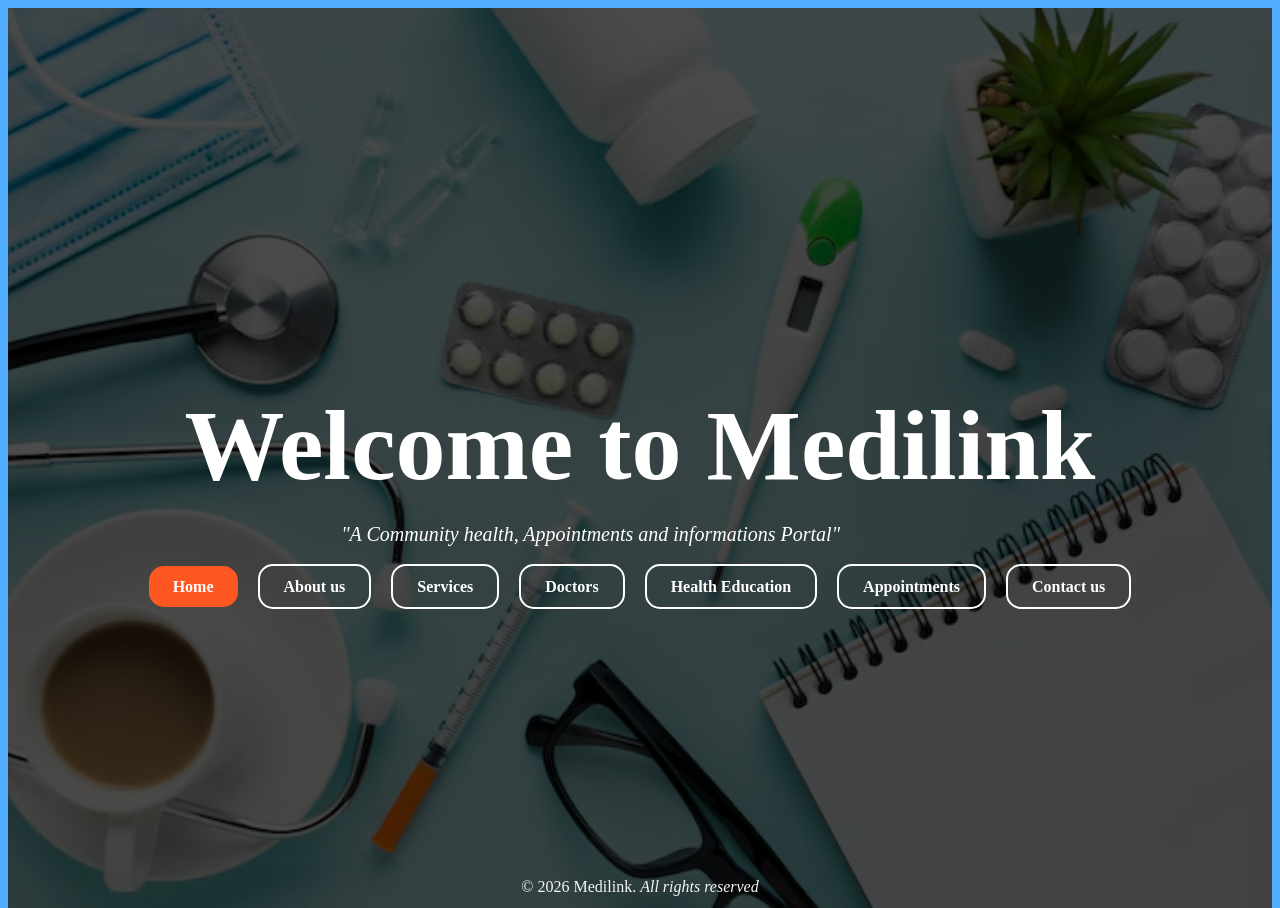
<file: index.html>
<!DOCTYPE html>
<html lang="en">
<head>
  <meta charset="UTF-8">
  <meta name="viewport" content="width=device-width, initial-scale=1.0">
  <title>Home</title>
  <link rel="icon" href="logo.png">
  <link rel="stylesheet" href="index.css">
</head>
  
<body style="background-color: #4facfe;">
  <header class="hero-section">
    <div class="hero-content">
    <h1>Welcome to Medilink</h1>
    <p><em>"A Community health, Appointments and informations Portal"</em></p>
    <div class="hero-buttons">
    <a href="#" class="btn btn-primary">Home</a>
    <a href="about.html" class="btn btn-secondary">About us</a>
    <a href="services.html" class="btn btn-secondary">Services</a>
    <a href="doctors.html" class="btn btn-secondary">Doctors</a>
    <a href="healtheducation.html" class="btn btn-secondary">Health Education</a>
    <a href="appointment.html" class="btn btn-secondary">Appointments</a>
    <a href="contactus.html" class="btn btn-secondary">Contact us</a>
    </div>
    </div>
  </header>

<footer> &copy;  2026 Medilink. <em>  All rights reserved</em> </footer>

</body>
</html>
</file>
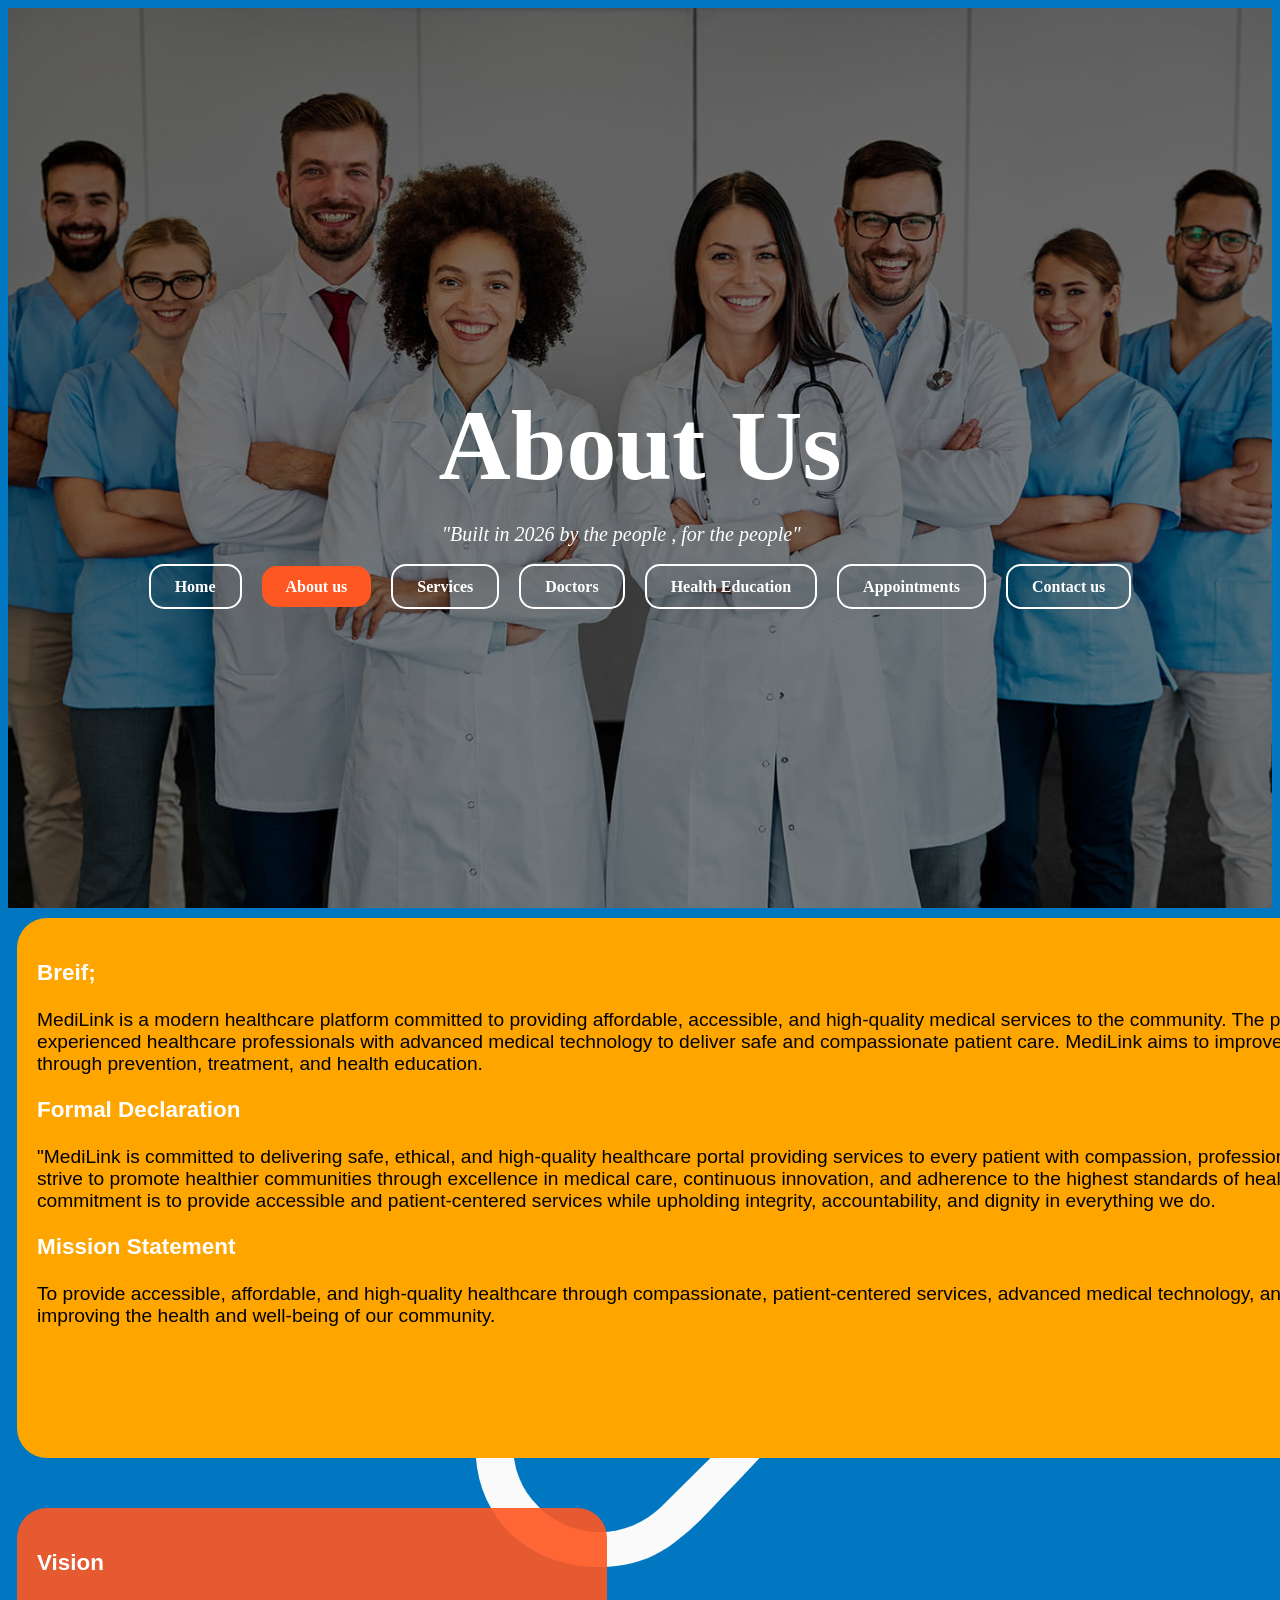
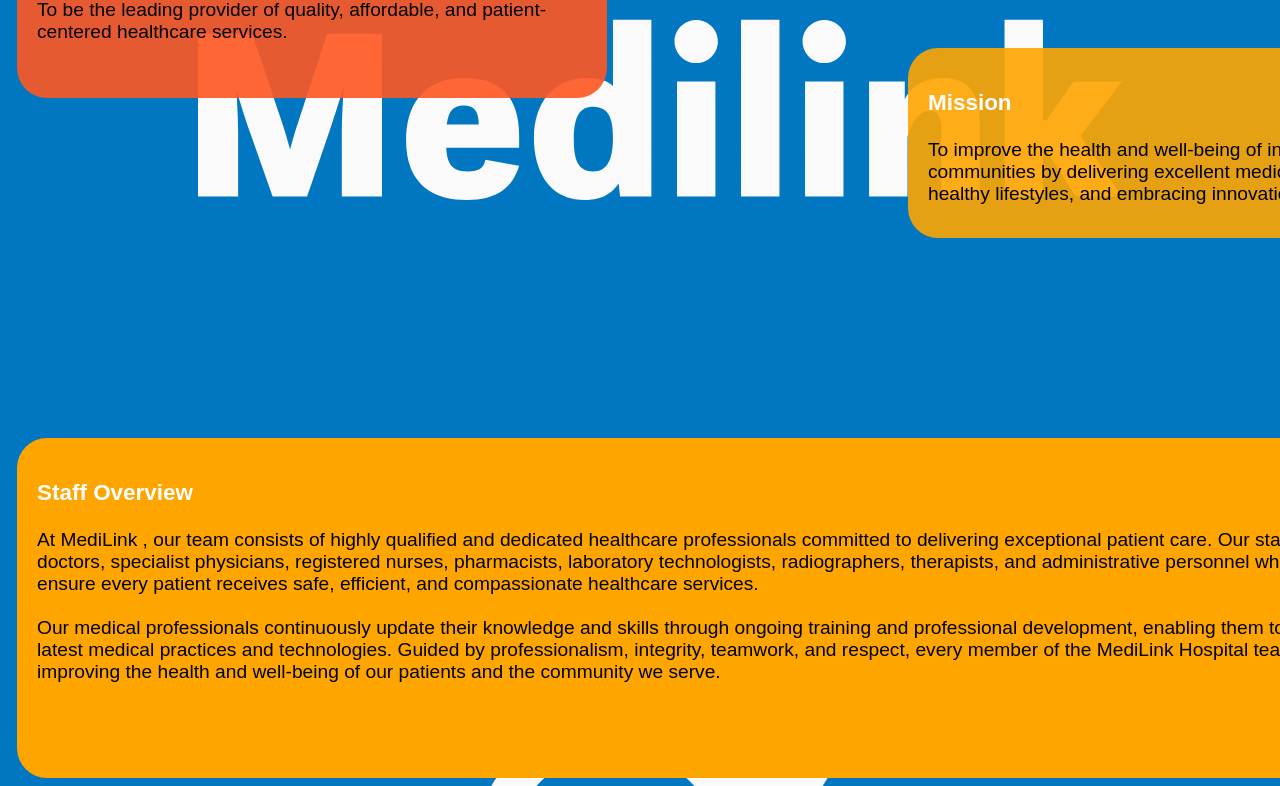
<file: about.html>
<!DOCTYPE html>
<html lang="en">
  <head>
    <meta charset="UTF-8">
    <meta name="viewport" content="width=device-width, initial-scale=1.0">
    <title style="position: absolute; text-align: center; text-shadow: bisque;">About us </title>
<link rel="stylesheet" href="about.css">
<link rel="icon" href="logo.png">
  </head>     

<body style="background-image:url(logo.png); background-size:auto;">

<header class="hero-section">
    <div class="hero-content">
    <h1>About Us</h1>
    <p><em>"Built in 2026 by the people , for the people"</em></p>
    <div class="hero-buttons">
    <a href="index.html" class="btn btn-secondary">Home</a>
    <a href="#" class="btn btn-primary">About us</a>
    <a href="services.html" class="btn btn-secondary">Services</a>
    <a href="doctors.html" class="btn btn-secondary">Doctors</a>
    <a href="healtheducation.html" class="btn btn-secondary">Health Education</a>
    <a href="appointment.html" class="btn btn-secondary">Appointments</a>
    <a href="contactus.html" class="btn btn-secondary">Contact us</a>
    </div>
    </div>
</header>

<div class="cream-box">
    <h3>Breif;</h3>        
    <p>MediLink is a modern healthcare platform committed to providing affordable, accessible, and high-quality medical services to the community. The portal combines experienced healthcare professionals with advanced medical technology to deliver safe and compassionate patient care. MediLink aims to improve community health through prevention, treatment, and health education.</p>
    <h3>Formal Declaration</h3>
    <p>"MediLink is committed to delivering safe, ethical, and high-quality healthcare portal providing services to every patient with compassion, professionalism, and respect.
    We strive to promote healthier communities through excellence in medical care, continuous innovation, and adherence to the highest standards of healthcare practice.
    Our commitment is to provide accessible and patient-centered services while upholding integrity, accountability, and dignity in everything we do.</p>
    <h3>Mission Statement</h3>
    <p>To provide accessible, affordable, and high-quality healthcare through compassionate, patient-centered services, advanced medical technology, and a commitment to improving the health and well-being of our community.</p>
</div>

<div class="vision-box">
    <h3>Vision</h3>
    <p>To be the leading provider of quality, affordable, and patient-centered healthcare services.</p>
</div>

<div class="mission-box">
    <h3>Mission</h3>
    <p>To improve the health and well-being of individuals and communities by delivering excellent medical care, promoting healthy lifestyles, and embracing innovation in healthcare.</p>
</div>

<div class="staff-box">
    <h3>Staff Overview</h3>
    <p>At MediLink , our team consists of highly qualified and dedicated healthcare professionals committed to delivering exceptional patient care. Our staff includes experienced doctors, specialist physicians, registered nurses, pharmacists, laboratory technologists, radiographers, therapists, and administrative personnel who work collaboratively to ensure every patient receives safe, efficient, and compassionate healthcare services.<br><br>
    Our medical professionals continuously update their knowledge and skills through ongoing training and professional development, enabling them to provide care using the latest medical practices and technologies. Guided by professionalism, integrity, teamwork, and respect, every member of the MediLink Hospital team is dedicated to improving the health and well-being of our patients and the community we serve.</p>
</div>
  
</body>
</html>
</file>
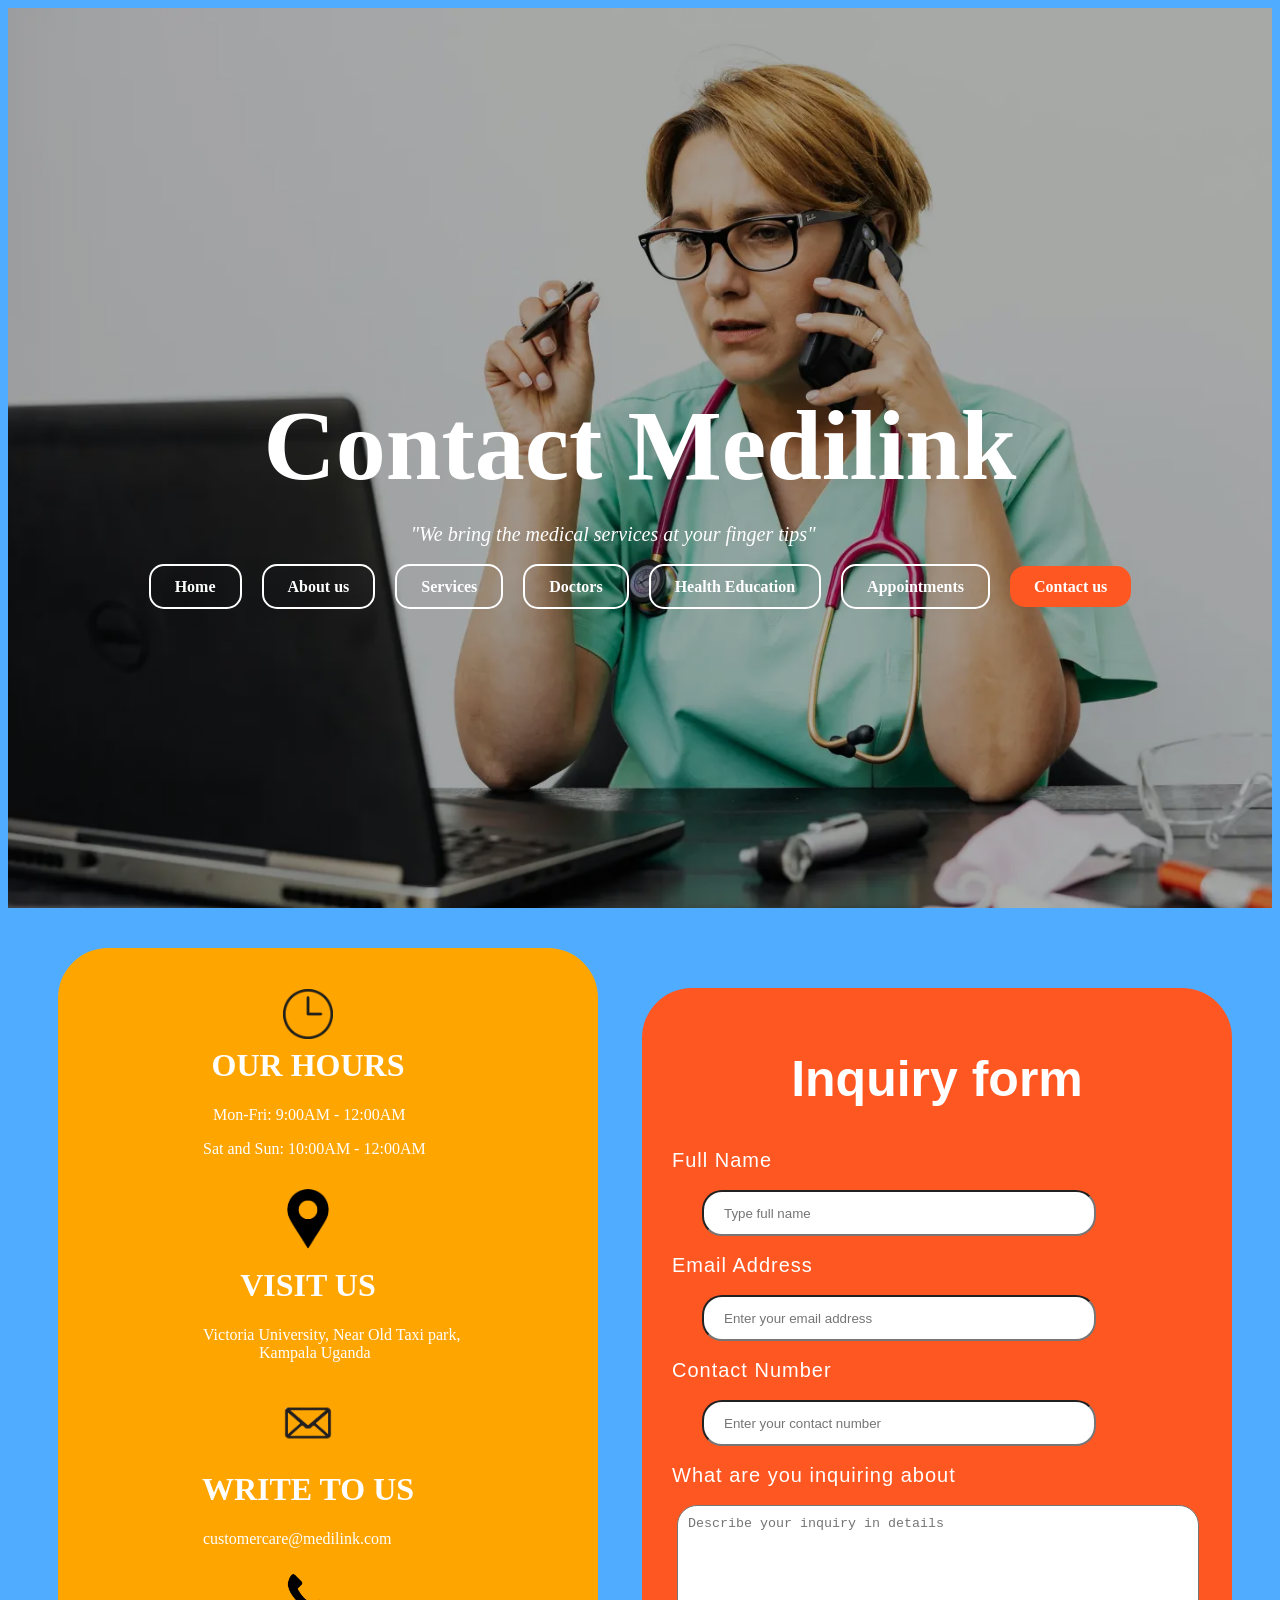
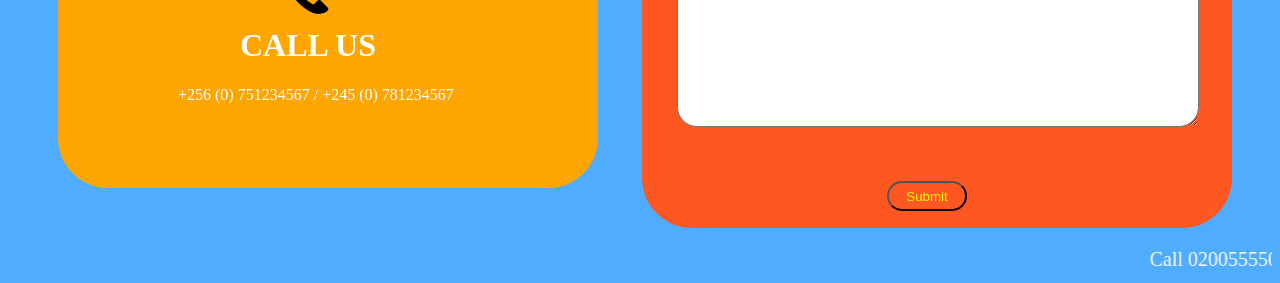
<file: contactus.html>
<!DOCTYPE html>
<html lang="en">
<head>
    <meta charset="UTF-8">
    <meta name="viewport" content="width=device-width, initial-scale=1.0">
    <title>Contact us</title>
    <link rel="icon" href="logo.png">
    <link rel="stylesheet" href="contactus.css">
</head>
<body style="background-color:#4facfe;">

<header class="hero-section">
  <div class="hero-content">
    <h1>Contact Medilink</h1>
    <p id="par1"><em>"We bring the medical services at your finger tips"</em></p>
    <div class="hero-buttons">
    <a href="index.html" class="btn btn-secondary">Home</a>
    <a href="about.html" class="btn btn-secondary">About us</a>
    <a href="services.html" class="btn btn-secondary">Services</a>
    <a href="doctors.html" class="btn btn-secondary">Doctors</a>
    <a href="healtheducation.html" class="btn btn-secondary">Health Education</a>
    <a href="appointment.html" class="btn btn-secondary">Appointments</a>
    <a href="#" class="btn btn-primary">Contact us</a>
    </div>
  </div>
</header>


<div class="container">
  <h1><img src="clock.png" alt="clock" height="50" width="50  "> <br>OUR HOURS</h1>
  <p style="margin-left: 135px;">Mon-Fri: 9:00AM - 12:00AM</p>
  <p style="margin-left: 125px;">Sat and Sun: 10:00AM - 12:00AM</p>
  <h1><img src="location icon.png" alt="No Image" height="80" width="80"> <br>VISIT US </h1>
  <p style="margin-left: 125px;">Victoria University, Near Old Taxi park,<br> &ensp;&ensp;&ensp;&ensp;&ensp;&ensp;&ensp;Kampala Uganda</p>
  <h1><img src="email icon .png" alt="email" height="80" width="80"> <br>WRITE TO US </h1>
  <p style="margin-left: 125px;">customercare@medilink.com</p>
  <h1><img src="phone icon.png"  alt="phone" height="50" width="50" > <br>CALL US </h1>
  <p style="margin-left: 100px;"> +256 (0) 751234567 / +245 (0) 781234567</p>
</div>

<div class="inquiry-box">
    <h2>Inquiry form </h2>
    <form>
      <label for="fullname">Full Name</label><br><br>
      <input type="text" id="fullname" placeholder="Type full name"><br><br>
      <label for="email">Email Address</label><br><br>
      <input type="text" id="email" placeholder="Enter your email address"><br><br>
      <label for="contact">Contact Number</label><br><br>
      <input type="alpha-numeric" id="contact" placeholder="Enter your contact number"> <br><br>
      <label for="inquiry">What are you inquiring about</label><br><br>
      <textarea rows="10" id="inquiry" placeholder="Describe your inquiry in details"></textarea>
      <button type="submit">Submit</button>
    </form>
</div>

<footer><marquee dir="ltr" scrollamount="6" style="color:white; font-size:20px; margin-top:20px;">Call 0200555500 / 0326555500 for Ambulance</marquee></footer>
</body>
</html>
</file>
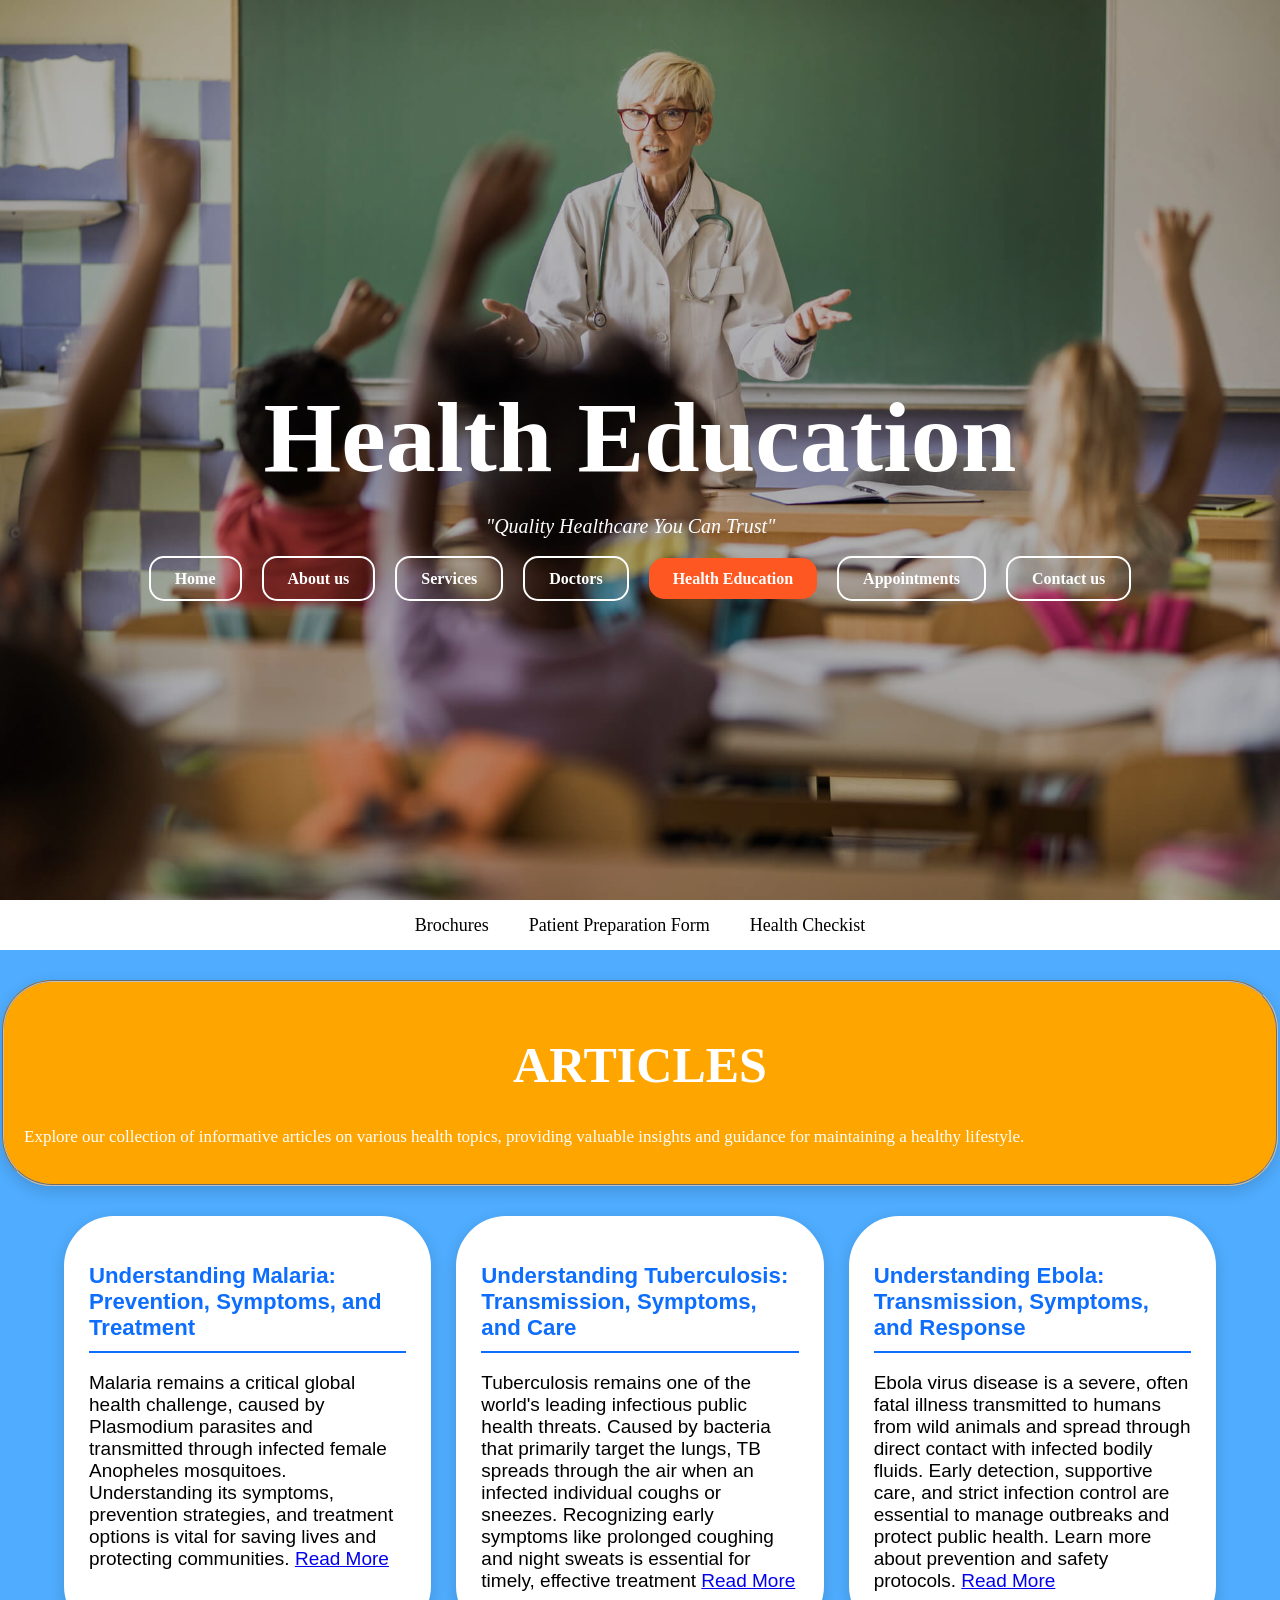
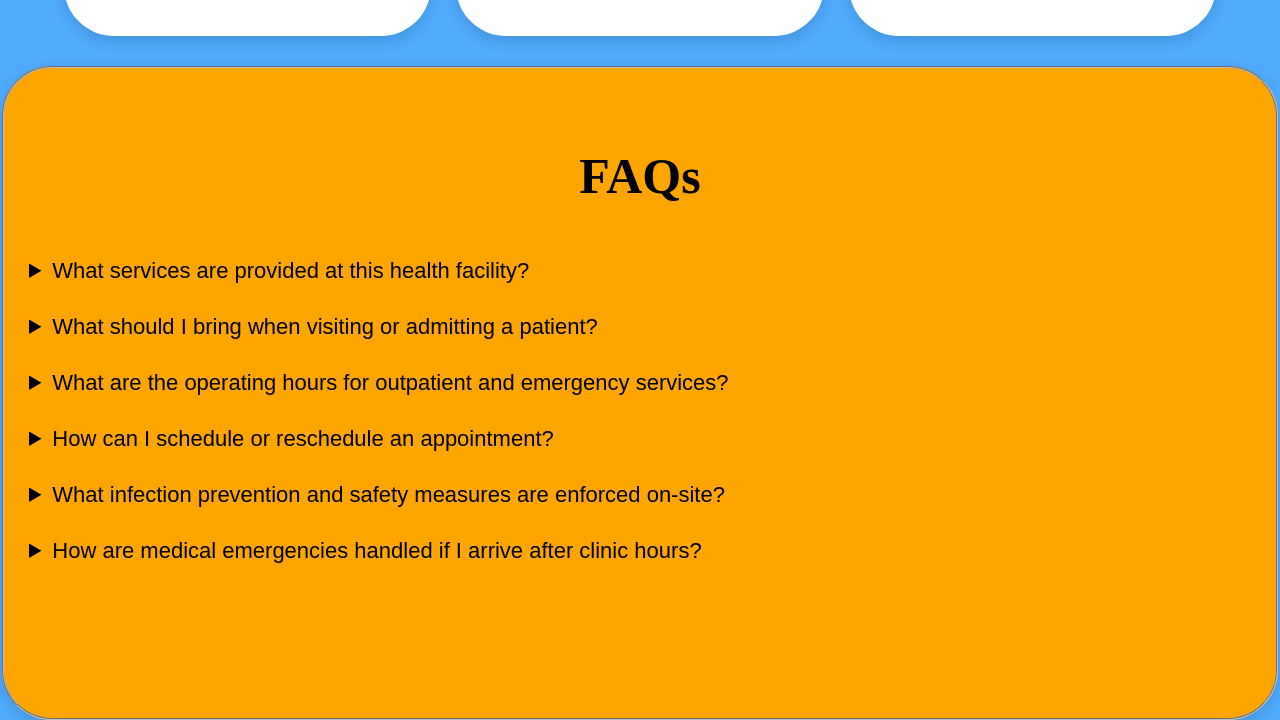
<file: healtheducation.html>
<!DOCTYPE html>
<html lang="en">
<head>
    <meta charset="UTF-8">
    <meta name="viewport" content="width=device-width, initial-scale=1.0">
    <title>Health Education</title>
    <link rel="icon" href="logo.png">
    <link rel="stylesheet" href="healtheducation.css">
</head>

<body>
<header class="hero-section">
    <div class="hero-content">
    <h1>Health Education</h1>
    <p><em>"Quality Healthcare You Can Trust"</em></p>
    <div class="hero-buttons">
    <a href="index.html" class="btn btn-secondary">Home</a>
    <a href="about.html" class="btn btn-secondary">About us</a>
    <a href="services.html" class="btn btn-secondary">Services</a>
    <a href="doctors.html" class="btn btn-secondary">Doctors</a>
    <a href="#" class="btn btn-primary">Health Education</a>
    <a href="appointment.html" class="btn btn-secondary">Appointments</a>
    <a href="contactus.html" class="btn btn-secondary">Contact us</a>
    </div>
    </div>
</header>

 <nav>
    <ul>
      <li><a id="n1" href="#">Brochures</a></li>
      <li><a id="n1" href="#">Patient Preparation Form</a></li>
      <li><a id="n1" href="#">Health Checkist</a></li>
    </ul>
  </nav>

<fieldset style="background-color:orange; border-radius:50px; padding:20px; box-shadow:0 5px 15px rgba(0,0,0,.15); margin-top:30px;">
    <h1 style="font-size: 50px; font-weight: bold; color:white; text-align: center;">ARTICLES</h1>
    <p style="text-align: left; font-size: 17px; font-family:cursive; color:white;">Explore our collection of informative articles on various health topics, providing valuable insights and guidance for maintaining a healthy lifestyle.</p>
</fieldset>

<main class="container">
    <div class="card">
      <h3> Understanding Malaria: Prevention, Symptoms, and Treatment </h3>
      <p> Malaria remains a critical global health challenge, caused by Plasmodium parasites and transmitted through infected female Anopheles mosquitoes. Understanding its symptoms, prevention strategies, and treatment options is vital for saving lives and protecting communities.
      <a href="https://www.who.int/news-room/fact-sheets/detail/malaria" target="_blank">Read More</a></p>
    </div>

    <div class="card">
      <h3> Understanding Tuberculosis: Transmission, Symptoms, and Care</h3>
      <p>Tuberculosis remains one of the world's leading infectious public health threats. Caused by bacteria that primarily target the lungs, TB spreads through the air when an infected individual coughs or sneezes. Recognizing early symptoms like prolonged coughing and night sweats is essential for timely, effective treatment
      <a href="https://www.who.int/news-room/fact-sheets/detail/tuberculosis" target="_blank">Read More</a></p>
    </div>

    <div class="card">
      <h3> Understanding Ebola: Transmission, Symptoms, and Response</h3>
      <p>Ebola virus disease is a severe, often fatal illness transmitted to humans from wild animals and spread through direct contact with infected bodily fluids. Early detection, supportive care, and strict infection control are essential to manage outbreaks and protect public health. Learn more about prevention and safety protocols.
      <a href="https://www.who.int/news-room/fact-sheets/detail/ebola-virus-disease" target="_blank">Read More</a></p>
    </div>
</main>
         
<fieldset style="background-color: orange; border-radius:50px; padding:25px; box-shadow:0 5px 15px rgba(0,0,0,0.15); height: 600px;">
    <h1 style="font-size: 50px; font-weight: bold; padding:20px; text-align:center;">FAQs</h1>
<div class="faq-list">
    <details class="faq-item">
      <summary class="faq-question">What services are provided at this health facility?</summary>
      <div class="faq-answer">
      <p>→ We offer outpatient consultation, emergency care, maternal and child health services, laboratory diagnostics, immunization, routine health screenings, and pharmacy services.</p>
      </div>
    </details>

    <details class="faq-item">
      <summary class="faq-question">What should I bring when visiting or admitting a patient?</summary>
      <div class="faq-answer">
      <p>→ Please bring a valid photo ID, your health insurance card or patient ID card (if registered), previous medical records or referral forms, and a list of current medications you or the patient are taking.</p>
      </div>
    </details>

    <details class="faq-item">
      <summary class="faq-question">What are the operating hours for outpatient and emergency services?</summary>
      <div class="faq-answer">
        <p>→ Outpatient clinics run from Monday to Friday, 8:00 AM to 5:00 PM. Our emergency department and inpatient services operate 24 hours a day, 7 days a week.</p>
      </div>
    </details>

    <details class="faq-item">
      <summary class="faq-question">How can I schedule or reschedule an appointment?</summary>
      <div class="faq-answer">
        <p>→ You can schedule or reschedule appointments by calling our main line, visiting our reception desk in person, or using the online appointment booking portal on our website.</p>
      </div>
    </details>

    <details class="faq-item">
      <summary class="faq-question">What infection prevention and safety measures are enforced on-site?</summary>
      <div class="faq-answer">
        <p>→ To protect patients and staff, all visitors must sanitize their hands upon entry, wear face masks in designated clinical areas, and adhere to posted physical distancing and hand hygiene guidelines.</p>
      </div>
    </details>

    <details class="faq-item">
      <summary class="faq-question">How are medical emergencies handled if I arrive after clinic hours?</summary>
      <div class="faq-answer">
        <p>→ Our Emergency Unit is fully staffed around the clock. Proceed directly to the emergency entrance, where triage staff will assess and prioritize care based on urgency.</p>
      </div>
    </details>

</div>

</fieldset>


</body>
</html>
</file>
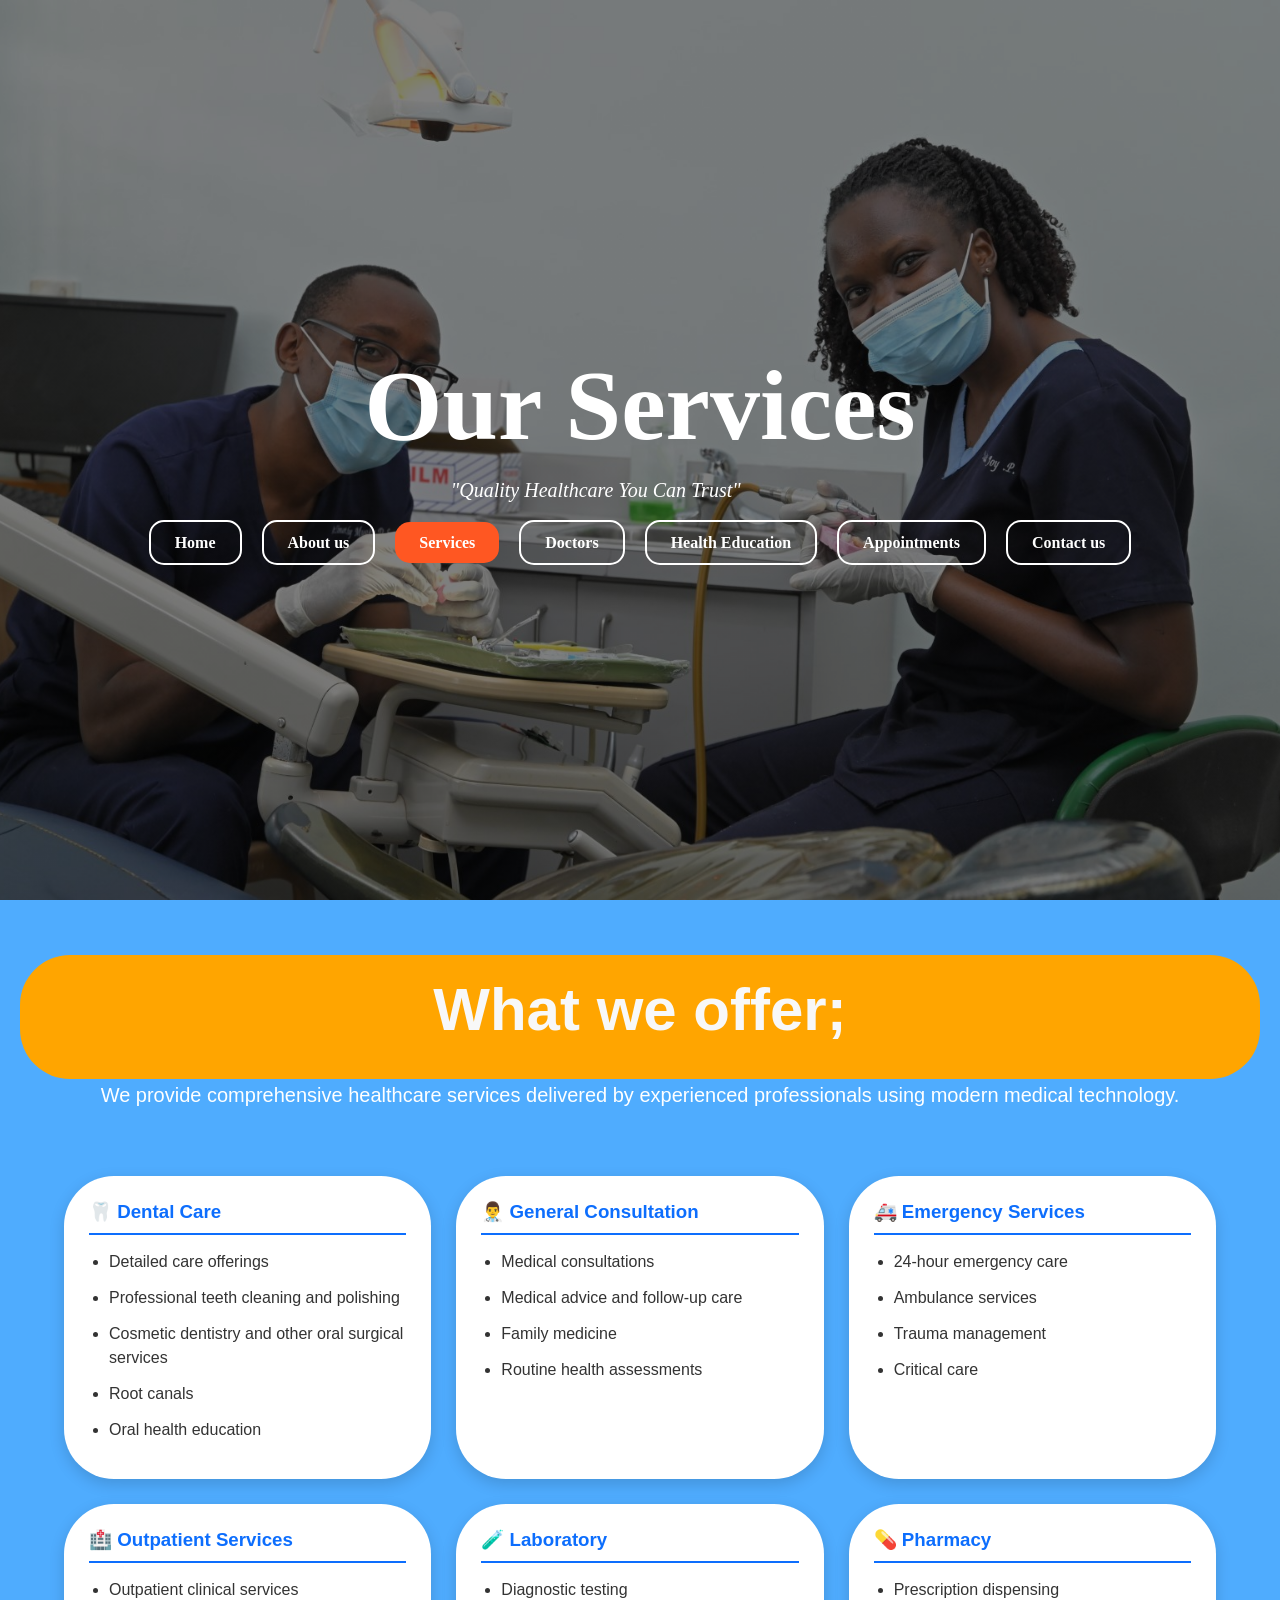
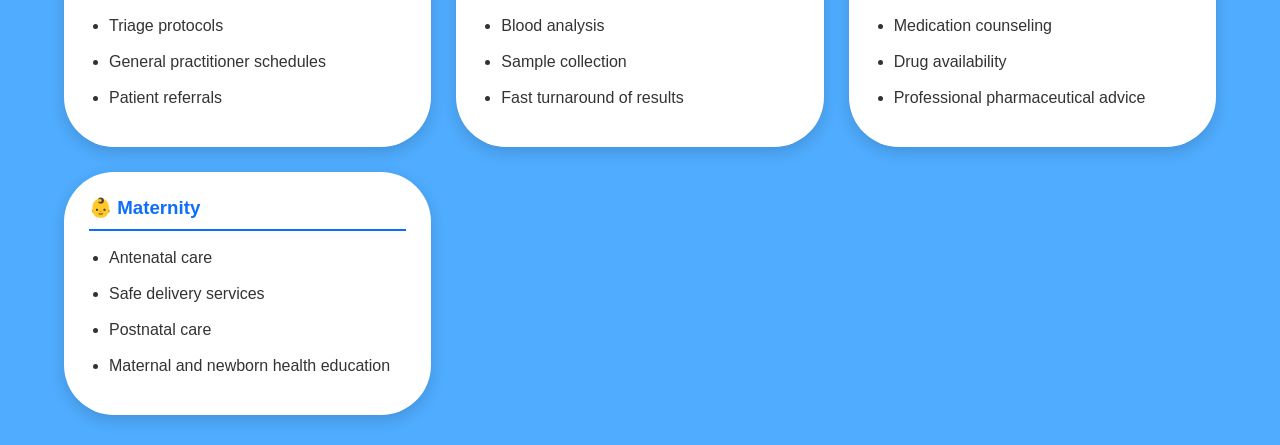
<file: services.html>
<!DOCTYPE html>
<html lang="en">
<head>
    <meta charset="UTF-8">
    <meta name="viewport" content="width=device-width, initial-scale=1.0">
    <title>Services</title>
    <link rel="icon" href="logo.png">
    <link rel="stylesheet" href="services.css">    
</head>

<body>
<header class="hero-section">
    <div class="hero-content">
    <h1>Our Services</h1>
    <p><em>"Quality Healthcare You Can Trust"</em></p>
    <div class="hero-buttons">
    <a href="index.html" class="btn btn-secondary">Home</a>
    <a href="about.html" class="btn btn-secondary">About us</a>
    <a href="#" class="btn btn-primary">Services</a>
    <a href="doctors.html" class="btn btn-secondary">Doctors</a>
    <a href="healtheducation.html" class="btn btn-secondary">Health Education</a>
    <a href="appointment.html" class="btn btn-secondary">Appointments</a>
    <a href="contactus.html" class="btn btn-secondary">Contact us</a>
    </div>
    </div>
</header>

<section class="title">
    <div class="orange-box">
    <h2>What we offer;</h2></div>
    <p>We provide comprehensive healthcare services delivered by experienced professionals using modern medical technology.</p>
</section>

<main class="container">
    <div class="card">
    <h3>🦷 Dental Care</h3>
        <ul>
            <li>Detailed care offerings</li>
            <li>Professional teeth cleaning and polishing</li>
            <li>Cosmetic dentistry and other oral surgical services</li>
            <li>Root canals</li>
            <li>Oral health education</li>
        </ul>
    </div>

    <div class="card">
    <h3>👨‍⚕️ General Consultation</h3>
        <ul>
            <li>Medical consultations</li>
            <li>Medical advice and follow-up care</li>
            <li>Family medicine</li>
            <li>Routine health assessments</li>
        </ul>
    </div>

    <div class="card">
    <h3>🚑 Emergency Services</h3>
        <ul>
            <li>24-hour emergency care</li>
            <li>Ambulance services</li>
            <li>Trauma management</li>
            <li>Critical care</li>
        </ul>
    </div>

    <div class="card">
    <h3>🏥 Outpatient Services</h3>
        <ul>
            <li>Outpatient clinical services</li>
            <li>Triage protocols</li>
            <li>General practitioner schedules</li>
            <li>Patient referrals</li>
        </ul>
    </div>

    <div class="card">
    <h3>🧪 Laboratory</h3>
        <ul>
            <li>Diagnostic testing</li>
            <li>Blood analysis</li>
            <li>Sample collection</li>
            <li>Fast turnaround of results</li>
        </ul>
    </div>

    <div class="card">
    <h3>💊 Pharmacy</h3>
        <ul>
            <li>Prescription dispensing</li>
            <li>Medication counseling</li>
            <li>Drug availability</li>
            <li>Professional pharmaceutical advice</li>
        </ul>
    </div>

    <div class="card">
    <h3>👶 Maternity</h3>
        <ul>
            <li>Antenatal care</li>
            <li>Safe delivery services</li>
            <li>Postnatal care</li>
            <li>Maternal and newborn health education</li>
        </ul>
    </div>

</main>

</body>
</html>
</file>
<file: index.css>
.hero-section{
    background-image: linear-gradient(rgba(0,0,0,0.7), rgba(0,0,0,0.7)),url('med.jpg');
    background-size:cover;
    background-position: center;
    height: 100vh;
    display: flex;
    align-items: center;
    justify-content: center;
    text-align: center;
    color: white;
}

.hero-content h1{
    margin-bottom:1rem;
    font-size: 100px;
}

.hero-content p{
    font-size: 1.25rem;
    margin-bottom: 2rem;
    max-width: 600px;
    font-size: 20px;
    text-align:center   ;
    margin-left: 150px;
}

.btn{
    padding: 0.75rem 1.5rem;
    text-decoration: none;
    border-radius: 15px;
    font-weight: bold;
    margin:0 0.5rem;
}

.btn:hover{
    transform:translateY(-10px);
    box-shadow:0 10px 20px rgba(0,0,0,0.6);
    border-radius:10px;
}

.btn-primary {background-color : #ff5722; color: white;}
.btn-secondary{ background-color :transparent; border:2px solid white; color:white;}

footer{
    text-align: center;
    margin-top: -30px;
    color : whitesmoke;
}
</file>
<file: about.css>
.hero-section{
    background-image: linear-gradient(rgba(0,0,0,0.5), rgba(0,0,0,0.5)),url('doc.jpg') ;
    background-size: cover;
    background-position: center;
    height: 100vh;
    display:flex;
    align-items: center;
    justify-content: center;
    text-align: center;
    color: white;
    font-family: 'Times new roman';
}

.hero-content h1{
    margin-bottom:1rem;
    font-size: 100px;
    text-align: center;   
}

.hero-content p{
    margin-bottom: 2rem;
    max-width: 600px;
    font-size: 20px;
    text-align:right;
    margin-left: 60px;
}

.btn{
    padding: 0.75rem 1.5rem;
    text-decoration: none;
    border-radius: 15px;
    font-weight: bold;
    margin:0 0.5rem;
}

.btn:hover{
    transform:translateY(-10px);
    box-shadow:0 10px 20px rgba(0,0,0,0.6);
    border-radius:10px;
}

.btn-primary {background-color : #ff5722; color: white;}
.btn-secondary{ background-color :transparent; border:2px solid white; color:white;}

.cream-box{
    width: 1450px;
    height:500px;
    border-radius:  30px;
    background-color:orange;
    padding:20px;
    margin-left:9px;
    margin-top: 10px;
    font-size:larger;
          
}

.cream-box h3{
    color:white;
    font-family:'Trebuchet MS', 'Lucida Sans Unicode', 'Lucida Grande', 'Lucida Sans', Arial, sans-serif;
    font-width: 150%;
}

.cream-box p{
    color:black;
    font-family: 'Segoe UI', Tahoma, Geneva, Verdana, sans-serif;
}

.vision-box{
    width: 550px;
    height:150px;
    border-radius:  30px;
    background-color:#ff5722e6 ;
    padding:20px;
    margin-left:9px;
    margin-top: 50px;
    font-size:larger;
}

.vision-box h3{
    color:white;
    font-family:'Trebuchet MS', 'Lucida Sans Unicode', 'Lucida Grande', 'Lucida Sans', Arial, sans-serif;
    font-width: 150%;
}

.vision-box p{
    color:black;
    font-family: 'Segoe UI', Tahoma, Geneva, Verdana, sans-serif;
}

.mission-box{
    width: 550px;
    height:150px;
    border-radius:  30px;
    background-color:#ffa500e6;
    padding:20px;
    margin-left:900px;
    margin-top: -50px;
    margin-bottom:200px;
    font-size:larger;
}


.mission-box h3{
    color:white;
    font-family:'Trebuchet MS', 'Lucida Sans Unicode', 'Lucida Grande', 'Lucida Sans', Arial, sans-serif;
    font-width: 150%;
}

.mission-box p{
    color:black;
    font-family: 'Segoe UI', Tahoma, Geneva, Verdana, sans-serif;
}

.staff-box{
    width: 1450px;
    height:300px;
    border-radius:  30px;
    background-color:orange;
    padding:20px;
    margin-left:9px;
    margin-top: 50px;
    font-size:larger;
}


.staff-box h3{
    color:white;
    font-family:'Trebuchet MS', 'Lucida Sans Unicode', 'Lucida Grande', 'Lucida Sans', Arial, sans-serif;
    font-width: 150%;
}

.staff-box p{
    color:black;
    font-family: 'Segoe UI', Tahoma, Geneva, Verdana, sans-serif;
}
</file>
<file: contactus.css>
.hero-section{
    background-image: linear-gradient(rgba(0,0,0,0.3), rgba(0,0,0,0.3)),url('contact.jpg');
    background-size:cover;
    background-position: center;
    height: 100vh;
    display: flex;
    align-items: center;
    justify-content: center;
    text-align: center;
    color: white;
}

.hero-content h1{

    margin-bottom:1rem;
    font-size: 100px;
}

.hero-content p{

    margin-bottom: 2rem;
    max-width: 600px;
    font-size: 20px;
    text-align:right  ;
    margin-left:auto;
}

.btn{
    padding: 0.75rem 1.5rem;
    text-decoration: none;
    border-radius: 15px;
    font-weight: bold;
    margin:0 0.5rem;
}

.btn:hover{
    transform:translateY(-10px);
    box-shadow:0 10px 20px rgba(0,0,0,0.6);
    border-radius:10px;
    transition: all;
}

.btn-primary {background-color : #ff5722; color: white;}
.btn-secondary{ background-color :transparent; border:2px solid white; color:white;}

.container{
    color:white;
    border-radius:50px;
    margin-left: 50px;
    padding:20px;
    background-color: orange;
    height: 800px;
    width:500px;
    margin-top:40px;
}

.container h1{
    text-align:center;
    margin-left: -40px;
}  

.inquiry-box{
    background-color:#ff5722;
    border-radius: 50px;
    height: 800px;
    width:550px;
    margin-top: -800px;
    margin-left:auto;
    margin-right:40px;
    border-style:bold;
    padding:20px;
}

textarea{
    height: 200px;
    width:500px;
    text-align:left;
    margin-left:15px;
    border-radius:20px;
    padding:10px;

}

label{
    font-size:20px;
    font-family:'Lucida Sans', 'Lucida Sans Regular', 'Lucida Grande', 'Lucida Sans Unicode', Geneva, Verdana, sans-serif;
    letter-spacing:1px ;
    margin-left:10px;
    color:white;
   
}

input{
    width:350px;
    padding: 20px;
    height: 2px;
    margin-left:40px;
    border-radius: 20px;
    
}

h2{
    text-align:center;
    font-family: Verdana, 'Geneva', Tahoma, sans-serif;
    font-size:50px;
    color:white;
}

button{
    margin-top: 50px;
    margin-left:225px;
    color:yellow;
    background-color: transparent;  
    border-radius: 20px;
    height:30px;
    width: 80px;
}


button:hover{
    background-color: blue;
    border-radius:5px;
}


#par1{
    text-align:left;
    margin-left:270px;
}
</file>
<file: healtheducation.css>
.hero-section{
    background-image: linear-gradient(rgba(0,0,0,0.3), rgba(0,0,0,0.3)),url('Healtheducation.jpg');
    background-size:cover;
    background-position: center;
    height: 100vh;
    display: flex;
    align-items: center;
    justify-content: center;
    text-align: center;
    color: white;
}

.hero-content h1{
    margin-bottom:1rem;
    font-size: 100px;
}

.hero-content p{
    margin-bottom: 2rem;
    max-width: 600px;
    font-size: 20px;
    text-align:center   ;
    margin-left:190px;
}

.btn{
    padding: 0.75rem 1.5rem;
    text-decoration: none;
    border-radius: 15px;
    font-weight: bold;
    margin:0 0.5rem;
}

.btn:hover{
    transform:translateY(-10px);
    box-shadow:0 10px 20px rgba(0,0,0,0.6);
    border-radius:10px;
}

.btn-primary {background-color : #ff5722; color: white;}
.btn-secondary{ background-color :transparent; border:2px solid white; color:white;}

/* Body */

body{
    background:#4facfe;
    color:black;
}

/* Grid */

.container{
    width:90%;
    margin:30px auto;
    display:grid;
    grid-template-columns:repeat(auto-fit,minmax(320px,1fr));
    gap:25px;
}

/* Cards */

.card{
    background:white;
    border-radius:50px;
    padding:25px;
    box-shadow:0 5px 15px rgba(0,0,0,.15);
    transition:.3s;
    font-size:19px;
    font-family:'Gill Sans', 'Gill Sans MT', Calibri, 'Trebuchet MS', sans-serif
}

.card:hover{
    transform:translateY(-10px);
    box-shadow:0 10px 20px rgba(0,0,0,.25);
    border-radius: 15px;
}

.card h3{
    color:#0d6efd;
    margin-bottom:15px;
    border-bottom:2px solid #0d6efd;
    padding-bottom:10px;
}

.faq-question{
    font-size:22px;
    font-family: 'Lucida Sans', 'Lucida Sans Regular', 'Lucida Grande', 'Lucida Sans Unicode', Geneva, Verdana, sans-serif;
    margin-bottom: 30px;
}

.faq-answer{
    font-size:19px;
    font-family:'Times New Roman', Times, serif;
    text-indent: 50px;
    color:white;
}


nav{
    background-color:white;
    height:50px;
}
body{
    margin:0;
}

ul{
    list-style-type:none;
    margin:0;
    padding:0;
    display:flex;
    justify-content: center;
    font-size:large;
}

ul li a {
    text-decoration: none;
    color: black;
    padding: 15px 20px;
    display : block;
}

#n1:hover{
    background-color:#ff5722b3;
    border-radius: 25px;
}
</file>
<file: services.css>
.hero-section{
    background-image: linear-gradient(rgba(0,0,0,0.5), rgba(0,0,0,0.5)),url('services.jpg');
    background-size: cover;
    background-position: center;
    height: 100vh;
    display: flex;
    align-items: center;
    justify-content: center;
    text-align: center;
    color: white;
    font-family: 'Times new roman';
}

.hero-content h1{
    font-size:3rem;
    margin-bottom:1rem;
    font-size: 100px;
}

.hero-content p{
    font-size: 1.25rem;
    margin-bottom: 2rem;
    max-width: 600px;
    font-size: 20px;
    text-align:right ;
}

.btn{
    padding: 0.75rem 1.5rem;
    text-decoration: none;
    border-radius:15px;
    font-weight: bold;
    margin:0 0.5rem;
}

.btn:hover{
    transform:translateY(-10px);
    box-shadow:0 10px 20px rgba(0,0,0,0.6);
    border-radius: 10px;
}

.btn-primary {background-color : #ff5722; color: white;}
.btn-secondary{ background-color :transparent; border:2px solid white; color:white;}

.orange-box{
    color: black;
    margin-top:  20px;
    padding:20px;
    background-color: orange;
    width:auto;
    margin-left:0;
    margin-right:0;
    border-radius:50px;
}

/* Reset */

*{
    margin:0;
    padding:0;
    box-sizing:border-box;
}

/* Body */

body{
    font-family:Arial, Helvetica, sans-serif;
    background:#4facfe;
    color:#333;
}


.title{
    text-align:center;
    padding:35px 20px;
}

.title h2{
    color:#f8f8f8;
    font-size:60px;
    margin-bottom:15px;
    text-align:center;
    font-family:'Gill Sans', 'Gill Sans MT', Calibri, 'Trebuchet MS', sans-serif    
}

.title p{
    margin:auto;
    color:white;
    line-height:1.6;
    font-size:20px;
    text-align:center;
}

/* Grid */

.container{
    width:90%;
    margin:30px auto;
    display:grid;
    grid-template-columns:repeat(auto-fit,minmax(320px,1fr));
    gap:25px;
}

/* Cards */

.card{
    background:white;
    border-radius:50px;
    padding:25px;
    box-shadow:0 5px 15px rgba(0,0,0,.15);
    transition:.3s;
}

.card:hover{
    transform:translateY(-10px);
    box-shadow:0 10px 20px rgba(0,0,0,.25);
    border-radius: 15px;
}

.card h3{
    color:#0d6efd;
    margin-bottom:15px;
    border-bottom:2px solid #0d6efd;
    padding-bottom:10px;
}

.card ul{
    margin-left:20px;
}

.card li{
    margin:12px 0;
    line-height:1.5;
}
</file>
